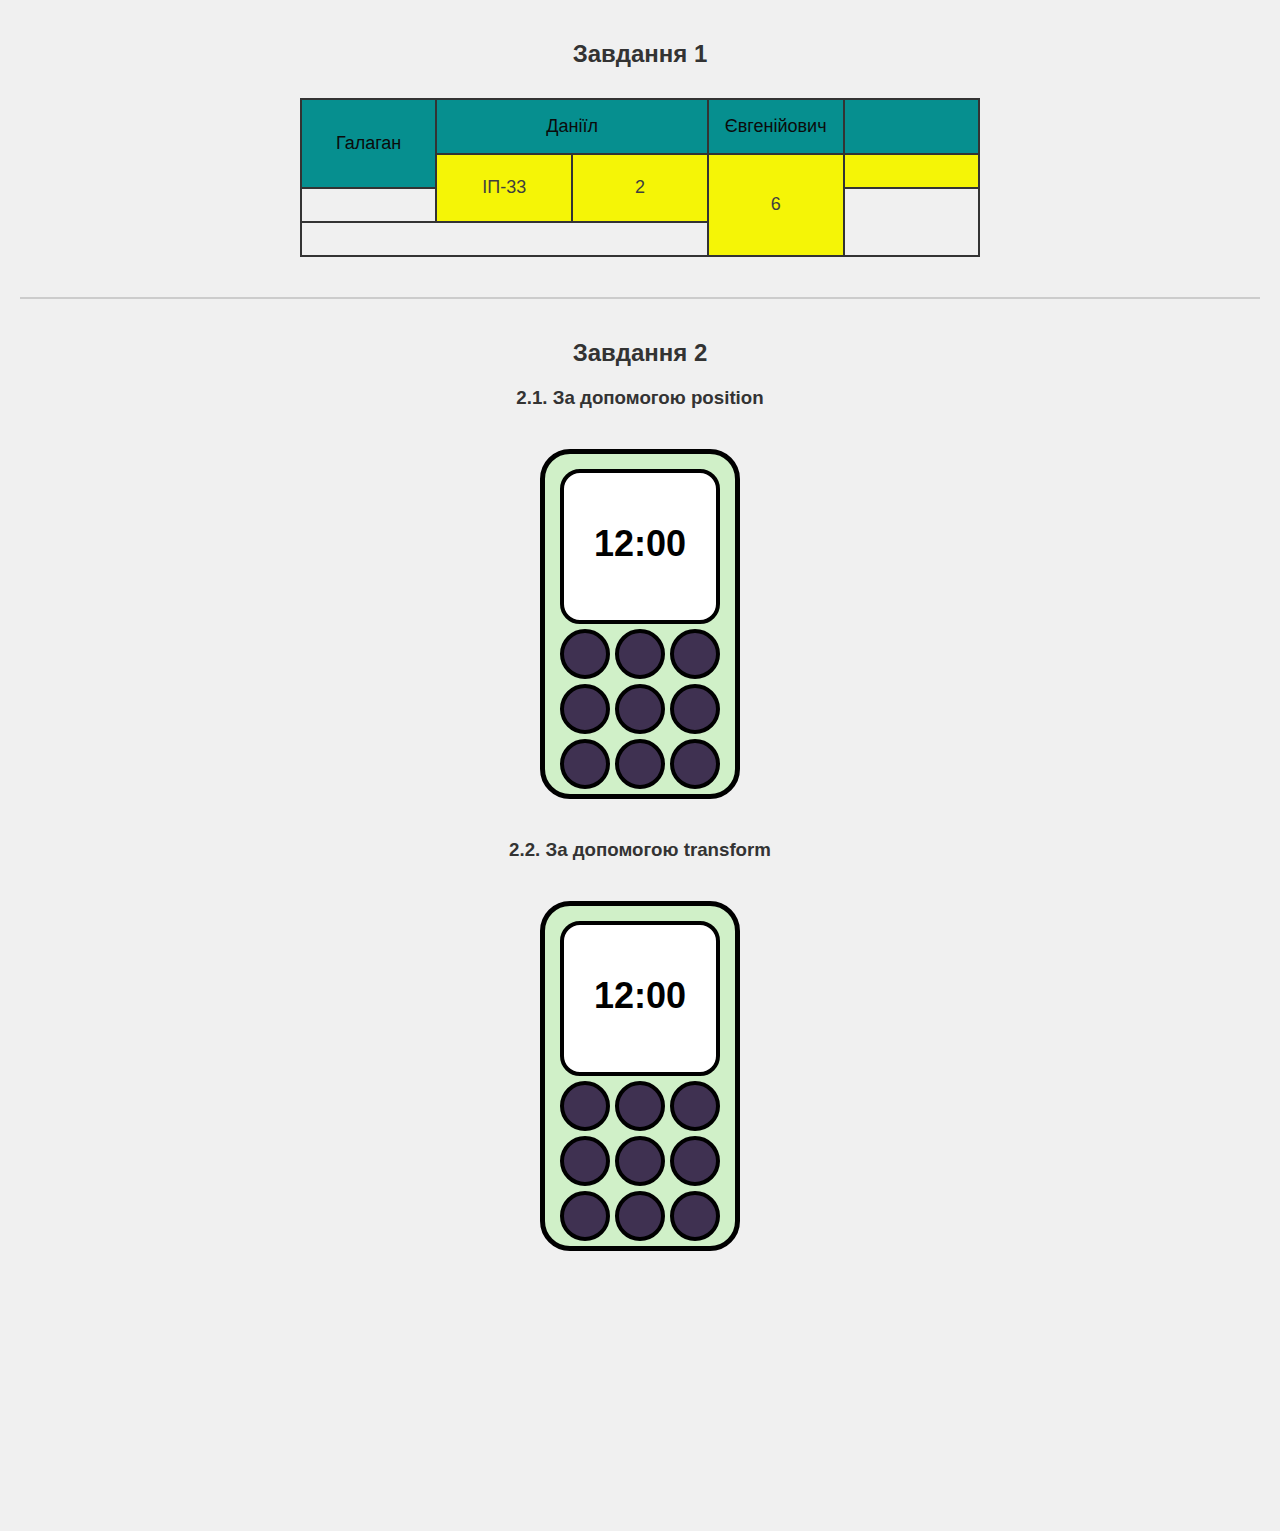
<file: 2/index.html>
<!DOCTYPE html>
<html lang="uk">
<head>
    <meta charset="UTF-8">
    <meta name="viewport" content="width=device-width, initial-scale=1.0">
    <title>Галаган Даніїл Євгенійович, група ІП-33, Лабораторна робота №2, Варіант 6</title>
    <link rel="stylesheet" href="style.css">
</head>
<body>
    <h2>Завдання 1</h2>
    <table class="info-table">
        <tr>
            <td rowspan="2">Галаган</td>
            <td colspan="2">Даніїл</td>
            <td>Євгенійович</td>
			<td></td>
        </tr>
		<tr>
			<td rowspan="2">ІП-33</td>
            <td rowspan="2">2</td>
            <td rowspan="3">6</td>
			<td></td>
		</tr>
        <tr>
            <td></td>
			<td rowspan="2"></td>
        </tr>
        <tr>
            <td colspan="3"></td>
        </tr>
    </table>
    <hr>
    <h2>Завдання 2</h2>
    <h3>2.1. За допомогою position</h3>
	<div class="phone-container">
        <div class="phone">
			<div class="screen-container screen-container-pos">
				<div class="screen screen-pos">
					<span class="time time-pos">12:00</span>
				</div>
			</div>
			<div class="keys-container keys-container-pos">
				<div class="keys keys-pos">
					<div class="key key-pos key1-pos"></div>
					<div class="key key-pos key2-pos"></div>
					<div class="key key-pos key3-pos"></div>
					<div class="key key-pos key4-pos"></div>
					<div class="key key-pos key5-pos"></div>
					<div class="key key-pos key6-pos"></div>
					<div class="key key-pos key7-pos"></div>
					<div class="key key-pos key8-pos"></div>
					<div class="key key-pos key9-pos"></div>
				</div>
			</div>
        </div>
    </div>
    <h3>2.2. За допомогою transform</h3>
	<div class="phone-container">
        <div class="phone">
			<div class="screen-container screen-container-trans">
				<div class="screen screen-trans">
					<span class="time time-trans">12:00</span>
				</div>
			</div>
			<div class="keys-container keys-container-trans">
				<div class="keys keys-trans">
					<div class="key key-trans key1-trans"></div>
					<div class="key key-trans key2-trans"></div>
					<div class="key key-trans key3-trans"></div>
					<div class="key key-trans key4-trans"></div>
					<div class="key key-trans key5-trans"></div>
					<div class="key key-trans key6-trans"></div>
					<div class="key key-trans key7-trans"></div>
					<div class="key key-trans key8-trans"></div>
					<div class="key key-trans key9-trans"></div>
				</div>
			</div>
        </div>
    </div>
</body>
</html>
</file>
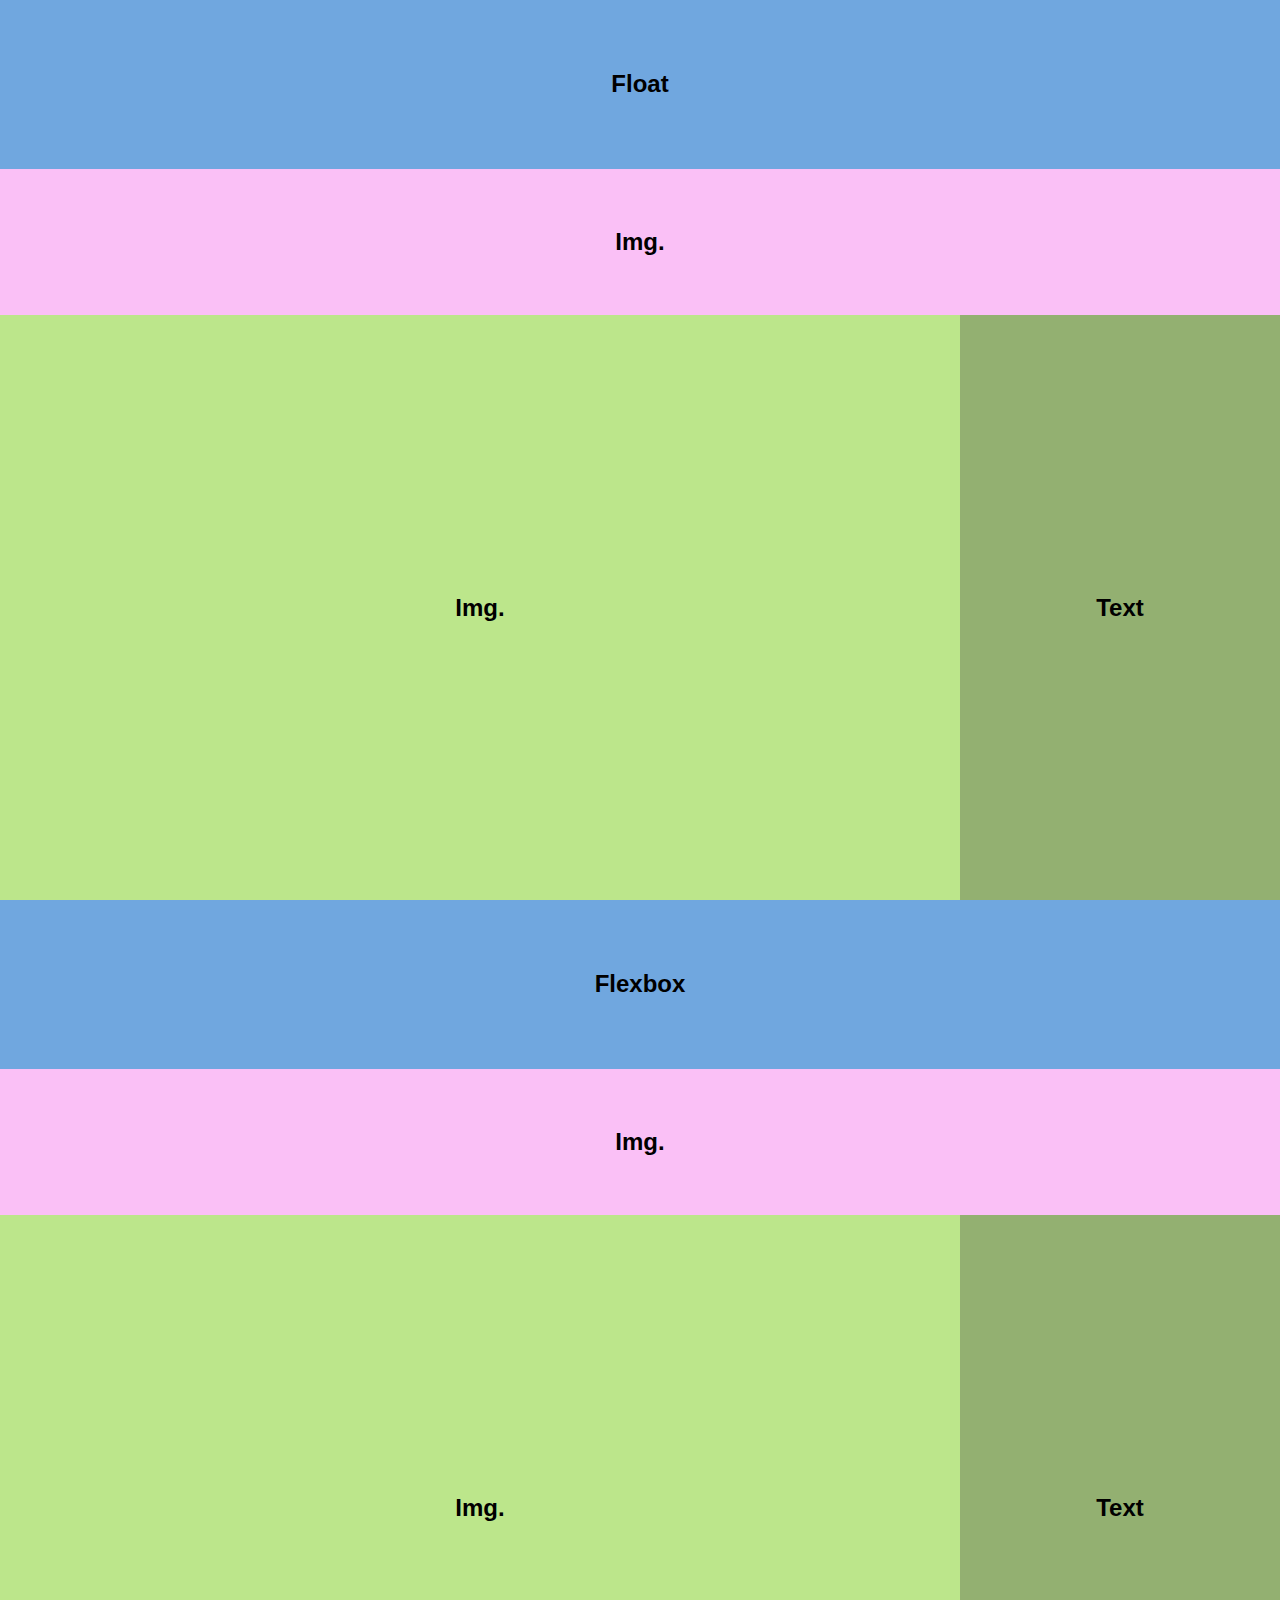
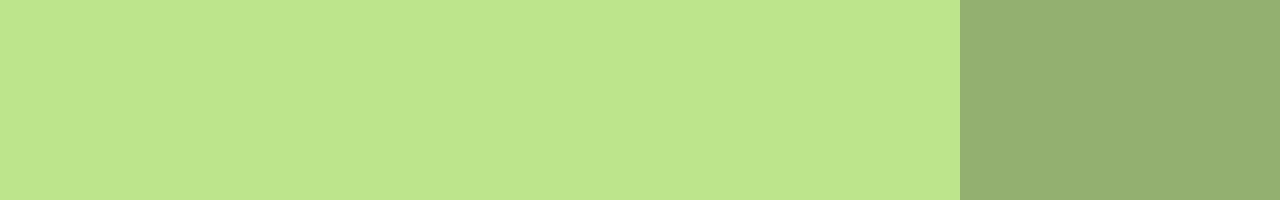
<file: 3/index.html>
<!DOCTYPE html>
<html lang="uk">
<head>
    <meta charset="UTF-8">
    <meta name="viewport" content="width=device-width, initial-scale=1.0">
    <title>Галаган Даніїл Євгенійович, група ІП-33, Лабораторна робота №3, Варіант 6</title>
    <link rel="stylesheet" href="style.css">
</head>
<body>
	<div class="container container-float">
		<div class="block1 block1-float">
			<span class="text text-float">Float</span>
		</div>
		<div class="block2 block2-float">
			<span class="text text-float">Img.</span>
		</div>
		<div class="block3-4 block3-4-float">
			<div class="block3 block3-float">
				<span class="text text-float">Img.</span>
			</div>
			<div class="block4 block4-float">
				<span class="text text-float">Text</span>
			</div>
		</div>
	</div>
	<div class="container container-flex">
		<div class="block1 block1-flex">
			<span class="text text-flex">Flexbox</span>
		</div>
		<div class="block2 block2-flex">
			<span class="text text-flex">Img.</span>
		</div>
		<div class="block3-4 block3-4-flex">
			<div class="block3 block3-flex">
				<span class="text text-flex">Img.</span>
			</div>
			<div class="block4 block4-flex">
				<span class="text text-flex">Text</span>
			</div>
		</div>
	</div>
</body>
</html>
</file>
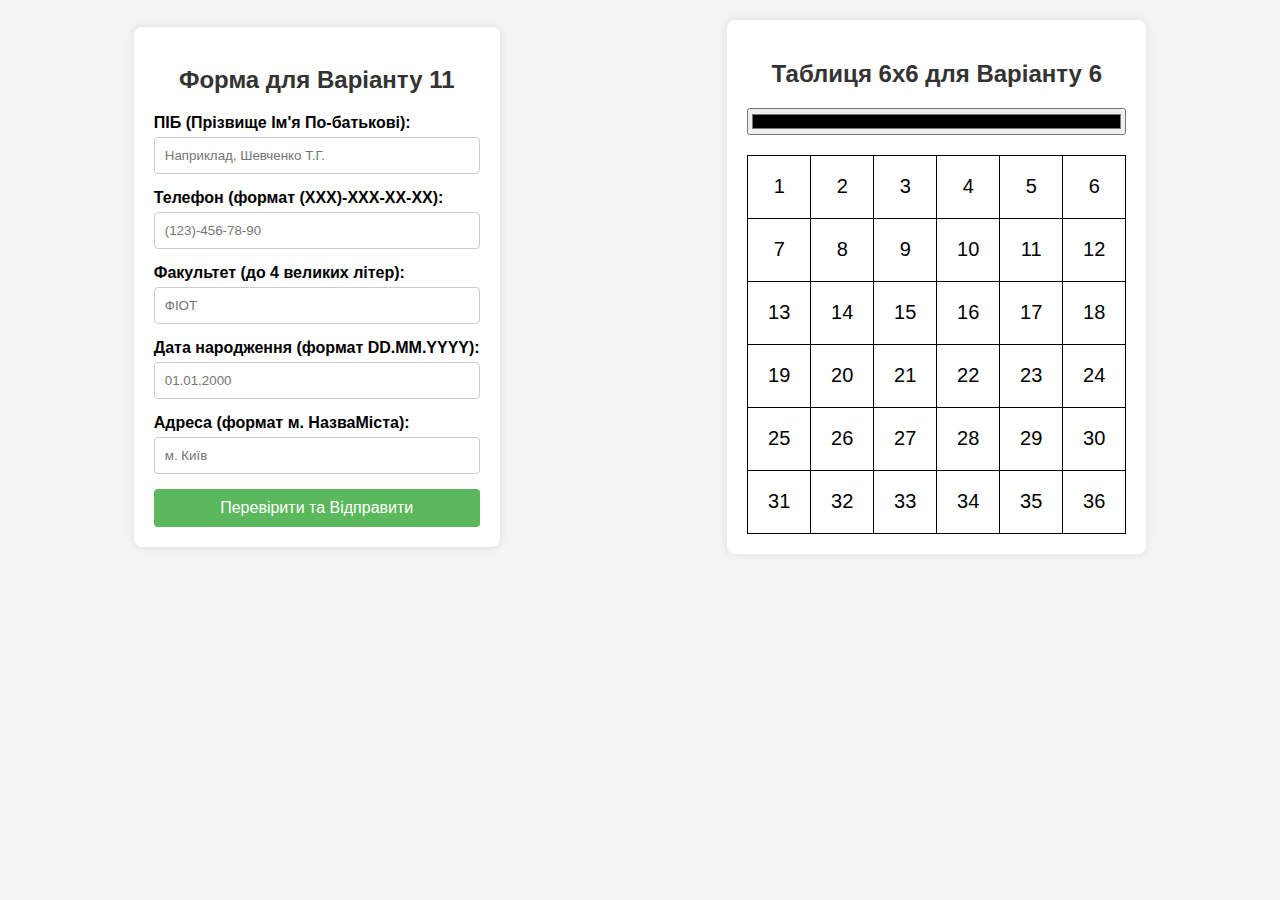
<file: 5/index.html>
<!DOCTYPE html>
<html lang="uk">
<head>
    <meta charset="UTF-8">
	<meta name="viewport" content="width=device-width, initial-scale=1.0">
    <title>Галаган Даніїл Євгенійович, група ІП-33, Лабораторна робота №4, Варіант 11 та 6</title>
	<link rel="stylesheet" href="style.css">
</head>
<body>
    <div class="container">
        <h2>Форма для Варіанту 11</h2>
        <form id="validationForm">
            <div class="form-group">
                <label for="pib">ПІБ (Прізвище Ім'я По-батькові):</label>
                <input type="text" id="pib" name="pib" placeholder="Наприклад, Шевченко Т.Г.">
                <div id="pibError" class="error-message"></div>
            </div>
            <div class="form-group">
                <label for="phone">Телефон (формат (XXX)-XXX-XX-XX):</label>
                <input type="text" id="phone" name="phone" placeholder="(123)-456-78-90">
                <div id="phoneError" class="error-message"></div>
            </div>
            <div class="form-group">
                <label for="faculty">Факультет (до 4 великих літер):</label>
                <input type="text" id="faculty" name="faculty" placeholder="ФІОТ">
                <div id="facultyError" class="error-message"></div>
            </div>
            <div class="form-group">
                <label for="dob">Дата народження (формат DD.MM.YYYY):</label>
                <input type="text" id="dob" name="dob" placeholder="01.01.2000">
                <div id="dobError" class="error-message"></div>
            </div>
            <div class="form-group">
                <label for="address">Адреса (формат м. НазваМіста):</label>
                <input type="text" id="address" name="address" placeholder="м. Київ">
                <div id="addressError" class="error-message"></div>
            </div>
            <button type="submit">Перевірити та Відправити</button>
        </form>
    </div>
	<div class="container">
		<h2>Таблиця 6x6 для Варіанту 6</h2>
		<input type="color" id="picker" value="#000000">
		<table id="grid"></table>
	</div>
	<script src="script.js"></script>
</body>
</html>
</file>
<file: 2/style.css>
/* Загальні стилі */
body {
    font-family: Arial, sans-serif;
    background: #f0f0f0;
    padding: 20px;
    margin: 0;
}
h2, h3 {
    color: #333;
    text-align: center;
}
hr {
    border: none;
    height: 2px;
    background: #ccc;
    margin: 40px 0;
}

/* Завдання 1 */
.info-table {
    border-collapse: collapse;
    margin: 30px auto;
}
.info-table td {
	padding: 16px;
	text-align: center;
	font-size: 18px;
	border: 2px solid #333;
	width: 20%;
}
.info-table tr:nth-child(1) {
	background-color: #068f8f;
	color: #0B0B0B;
}
.info-table tr:nth-child(2) {
	background-color: #f5f506;
	color: #3F3F3F;
}
.info-table tr:nth-child(1):hover {
	background-color: #f5f506;
	color: #3F3F3F;
}
.info-table tr:nth-child(2):hover {
	background-color: #068f8f;
	color: #0B0B0B;
}

/* Завдання 2 */
.phone-container {
    display: flex;
    justify-content: center;
    margin: 40px 0;
}
.phone {
    width: 200px;
    height: 350px;
    background: #d0f0c8;
    border: 5px solid #000;
    border-radius: 30px;
    box-sizing: border-box;
	padding: 15px;
}
.screen-container {
	height: 50%;
}
.screen {
    font-size: 36px;
    font-weight: bold;
    color: #000;
    background: white;
	border: 4px solid #000;
    border-radius: 20px;
    width: 160px;
    text-align: center;
	box-sizing: border-box;
	height: 100%;
}
.time {
}
.keys-container {
}
.keys {
}
.key {
    width: 50px;
    height: 50px;
    background: #3f3151;
    border-radius: 50%;
	box-sizing: border-box;
	border: 4px solid #000;
}

/* Завдання 2.1 За допомогою position */
.screen-container-pos {
	position: relative;
}
.screen-pos {
}
.time-pos {
	position: absolute;
	top: 35%;
	left: 0;
	width: 100%;
}
.keys-container-pos {
	position: relative;
}
.keys-pos {
	position: absolute;
	top: 5px;
}
.key-pos {
	position: absolute;
}

.key1-pos {
}
.key2-pos {
	left: 55px;
}
.key3-pos {

	left: 110px;
}
.key4-pos {
	top: 55px;
}
.key5-pos {
	top: 55px;
	left: 55px;
}
.key6-pos {
	top: 55px;
	left: 110px;
}
.key7-pos {
	top: 110px;
}
.key8-pos {
	top: 110px;
	left: 55px;
}
.key9-pos {
	top: 110px;
	left: 110px;
}

/* Завдання 2.2: За допомогою transform */
.screen-container-trans {
}
.screen-trans {
}
.time-trans {
	display: inline-block;
	transform: translateY(120%);
}
.keys-container-trans {
	transform: translateY(5px);
}
.keys-trans {
}
.key-trans {
}

.key1-trans {
}
.key2-trans {
	transform: translate(55px, -50px);
}
.key3-trans {
	transform: translate(110px, -100px);
}
.key4-trans {
	transform: translate(0, -95px);
}
.key5-trans {
	transform: translate(55px, -145px);
}
.key6-trans {
	transform: translate(110px, -195px);
}
.key7-trans {
	transform: translate(0, -190px);
}
.key8-trans {
	transform: translate(55px, -240px);
}
.key9-trans {
	transform: translate(110px, -290px);
}
</file>
<file: 3/style.css>
body {
	font-family: Arial, sans-serif;
	margin: 0;
}

.container {
	height: 100vh;
}
.text {
	font-size: 24px;
    font-weight: bold;
}
.block1 {
	background-color: #70a7df;
}
.block2 {
	background-color: #fac0f6;
}
.block3-4 {
}
.block3 {
	background-color: #bce68b;
}
.block4 {
	background-color: #93b071;
}

/* Завдання 1 */
.container-float {
}
.text-float {
	position: absolute;
	top: 50%;
	left: 50%;
	transform: translate(-50%, -50%);
}
.block1-float, .block2-float, .block3-float, .block4-float {
	position: relative;
}
.block1-float {
	height: 18.75%;
}
.block2-float {
	height: 16.25%;
}
.block3-4-float {
	height: 65%;
}
.block3-float {
	float: left;
	width: 75%;
	height: 100%;
}
.block4-float {
	float: right;
	width: 25%;
	height: 100%;
}

/* Завдання 2 */
.container-flex {
	display: flex;
	flex-direction: column;
}
.text-flex {
}
.block1-flex, .block2-flex, .block3-flex, .block4-flex {
	display: flex;
    justify-content: center;
    align-items: center;
}
.block1-flex {
	flex-basis: 18.75%;
}
.block2-flex {
	flex-basis: 16.25%;
}
.block3-4-flex {
	flex-basis: 65%;
	display: flex;
	flex-direction: row;
}
.block3-flex {
	flex-basis: 75%;
}
.block4-flex {
	flex-basis: 25%;
}
</file>
<file: 5/style.css>
body {
	font-family: Arial, sans-serif;
	margin: 20px;
	background-color: #f4f4f4;
	display: flex;
}
.container {
	background-color: #fff;
	padding: 20px;
	border-radius: 8px;
	box-shadow: 0 0 10px rgba(0, 0, 0, 0.1);
	max-width: 400px;
	margin: auto;
}
h2 {
	text-align: center;
	color: #333;
}
/* Завдання 1: Валідація форми */
.form-group {
	margin-bottom: 15px;
}
label {
	display: block;
	margin-bottom: 5px;
	font-weight: bold;
}
input[type="text"] {
	width: 100%;
	padding: 10px;
	border: 1px solid #ccc;
	border-radius: 4px;
	box-sizing: border-box;
}
button {
	width: 100%;
	padding: 10px;
	background-color: #5cb85c;
	color: white;
	border: none;
	border-radius: 4px;
	cursor: pointer;
	font-size: 16px;
}
button:hover {
	background-color: #4cae4c;
}
.error-field {
	border: 2px solid red;
	background-color: #ffebeb;
}
.error-message {
	color: red;
	font-size: 0.9em;
	margin-top: 5px;
}

/* Завдання 2: Таблиця 6x6 */
input[type="color"] {
	width: 100%;
}
table {
    border-collapse: collapse;
    margin-top: 20px;
}
td {
    width: 60px;
    height: 60px;
    border: 1px solid black;
    text-align: center;
    font-size: 20px;
    cursor: pointer;
}
</file>
